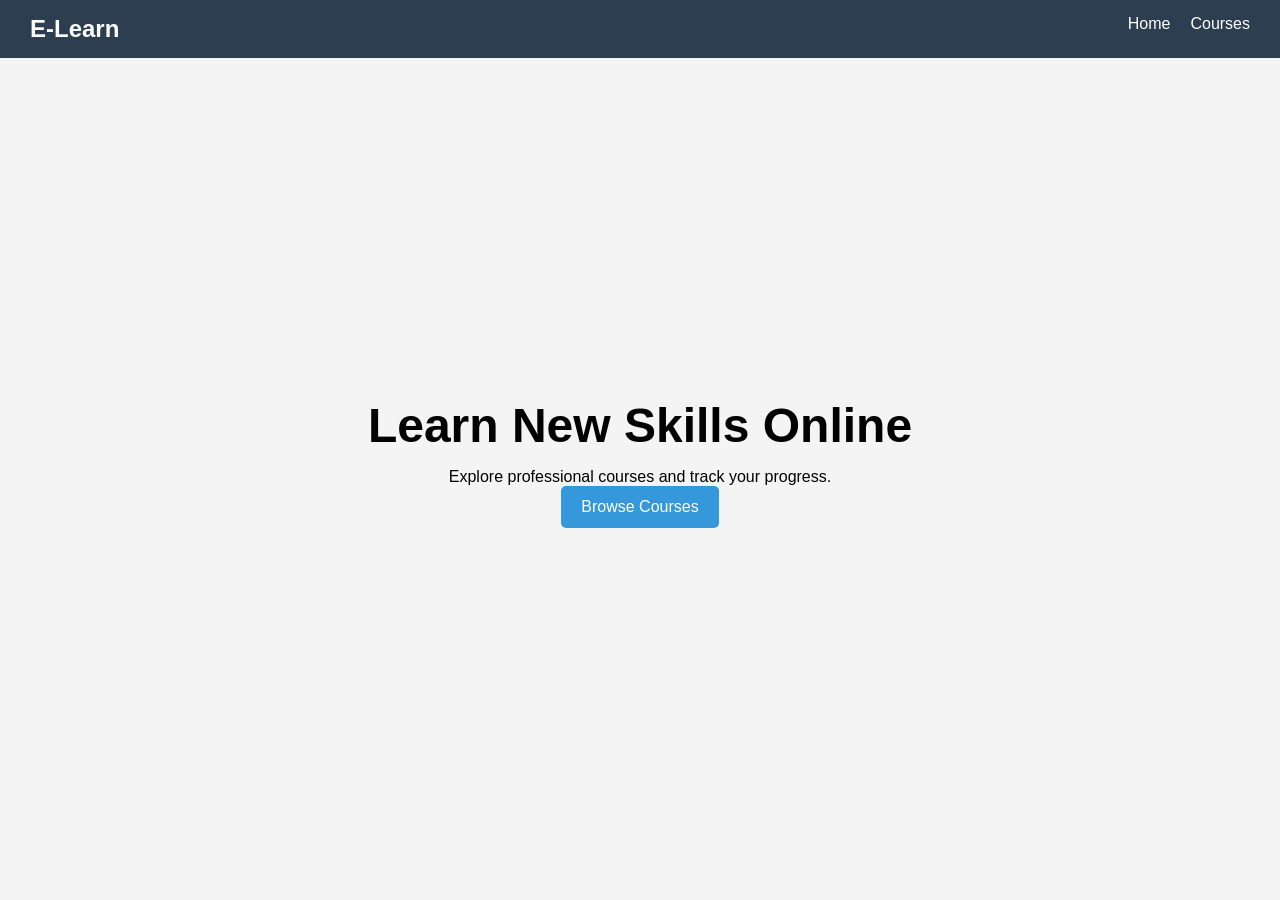
<file: index.html>
<!DOCTYPE html>
<html lang="en">
<head>
<meta charset="UTF-8">
<meta name="viewport" content="width=device-width, initial-scale=1.0">
<title>E-Learning Platform</title>
<link rel="stylesheet" href="style.css">
</head>
<body>

<nav>
    <h2>E-Learn</h2>
    <ul>
        <li><a href="index.html">Home</a></li>
        <li><a href="courses.html">Courses</a></li>
    </ul>
</nav>

<section class="hero">
    <h1>Learn New Skills Online</h1>
    <p>Explore professional courses and track your progress.</p>
    <a href="courses.html" class="btn">Browse Courses</a>
</section>

</body>
</html>
</file>
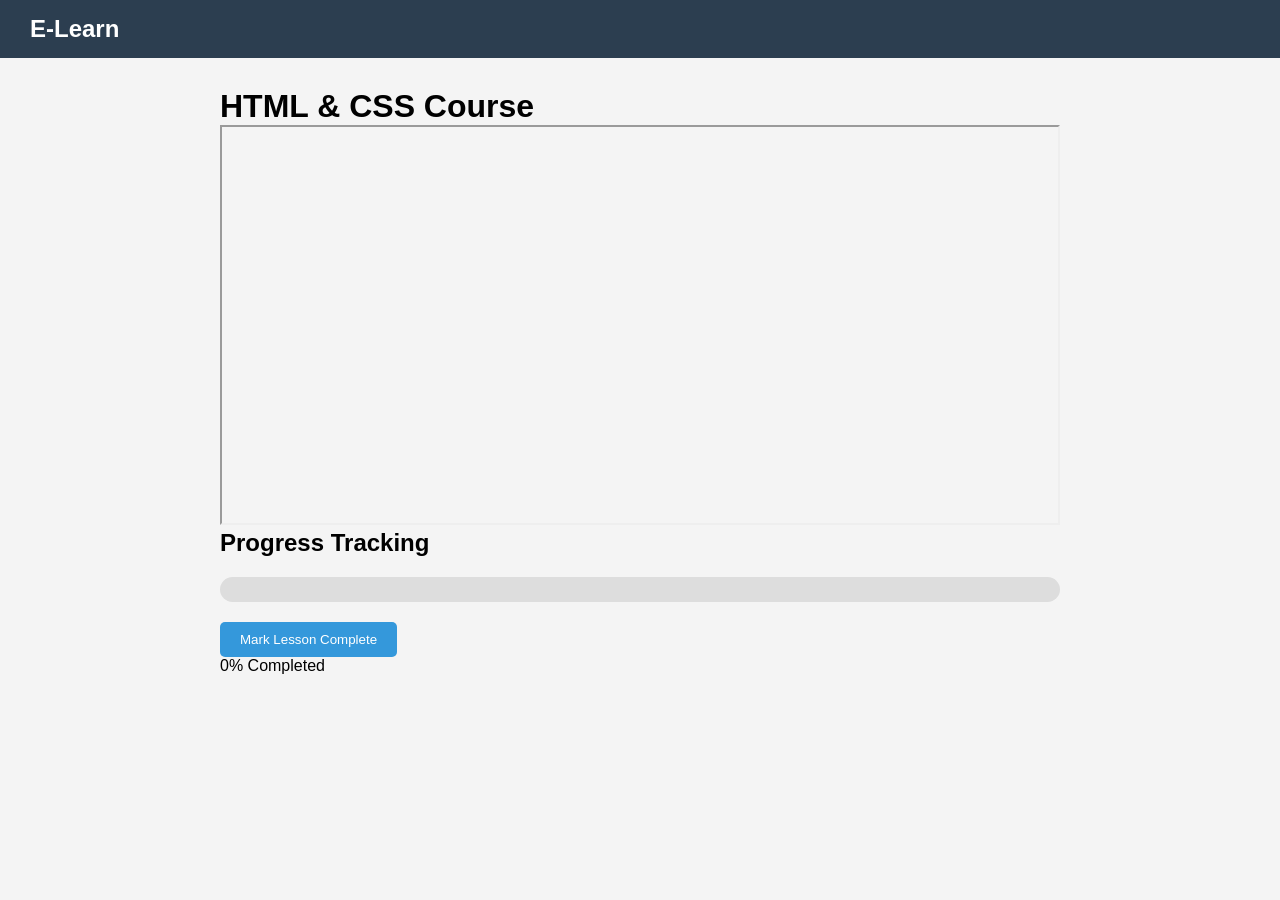
<file: course.html>
<!DOCTYPE html>
<html lang="en">
<head>
<meta charset="UTF-8">
<meta name="viewport" content="width=device-width, initial-scale=1.0">
<title>Course Details</title>
<link rel="stylesheet" href="style.css">
</head>
<body>

<nav>
    <h2>E-Learn</h2>
</nav>

<div class="course-page">

<h1>HTML & CSS Course</h1>

<div class="video-container">
<iframe
width="100%"
height="400"
src="https://www.youtube.com/embed/qz0aGYrrlhU"
title="Course Video"
allowfullscreen>
</iframe>
</div>

<h2>Progress Tracking</h2>

<div class="progress-bar">
<div id="progress"></div>
</div>

<button onclick="updateProgress()">
Mark Lesson Complete
</button>

<p id="percentage">0% Completed</p>

</div>

<script src="script.js"></script>
</body>
</html>
</file>
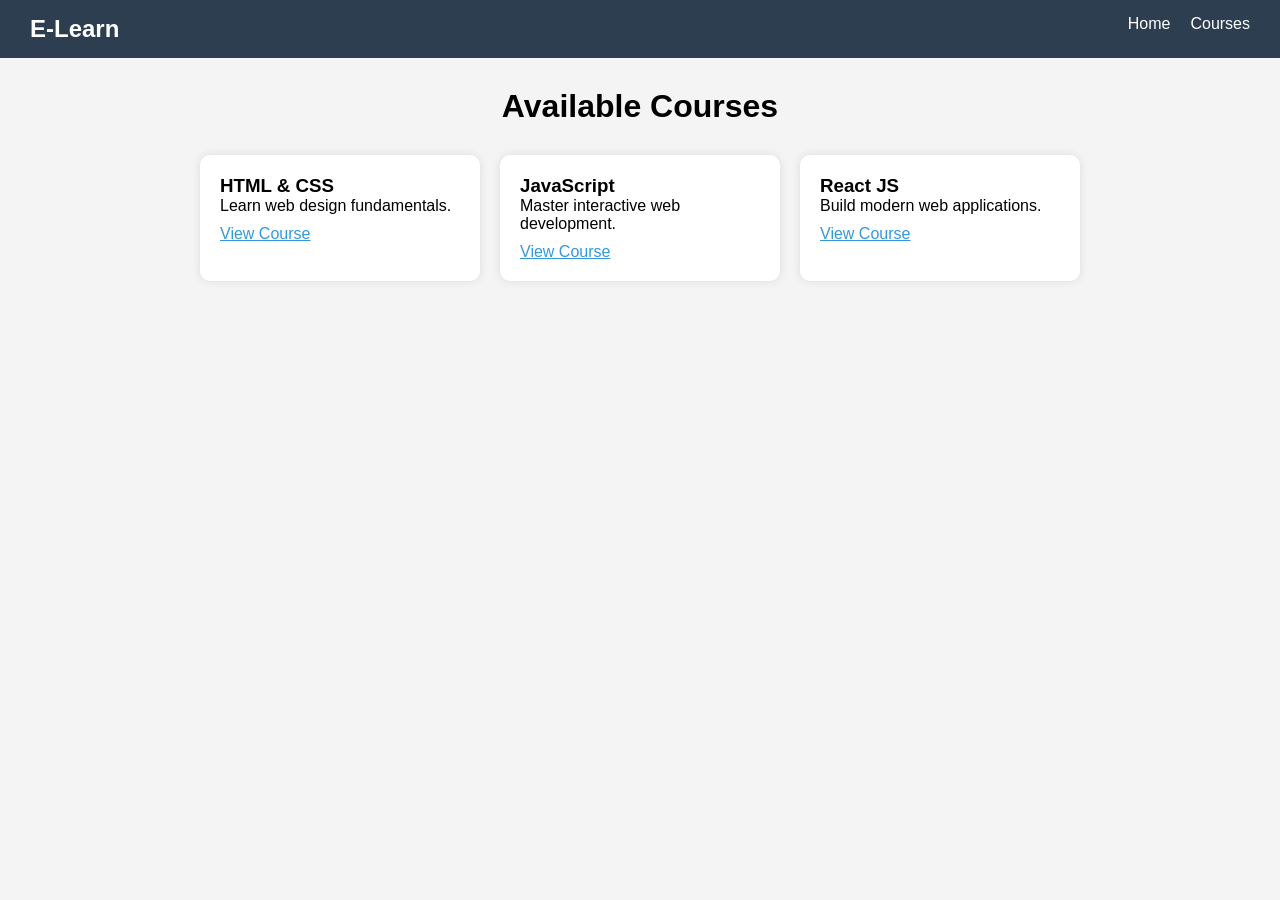
<file: courses.html>
<!DOCTYPE html>
<html lang="en">
<head>
<meta charset="UTF-8">
<meta name="viewport" content="width=device-width, initial-scale=1.0">
<title>Courses</title>
<link rel="stylesheet" href="style.css">
</head>
<body>

<nav>
    <h2>E-Learn</h2>
    <ul>
        <li><a href="index.html">Home</a></li>
        <li><a href="courses.html">Courses</a></li>
    </ul>
</nav>

<h1 class="title">Available Courses</h1>

<div class="course-container">

<div class="card">
    <h3>HTML & CSS</h3>
    <p>Learn web design fundamentals.</p>
    <a href="course.html">View Course</a>
</div>

<div class="card">
    <h3>JavaScript</h3>
    <p>Master interactive web development.</p>
    <a href="course.html">View Course</a>
</div>

<div class="card">
    <h3>React JS</h3>
    <p>Build modern web applications.</p>
    <a href="course.html">View Course</a>
</div>

</div>

</body>
</html>
</file>
<file: style.css>
*{
margin:0;
padding:0;
box-sizing:border-box;
font-family:Arial,sans-serif;
}

body{
background:#f4f4f4;
}

nav{
background:#2c3e50;
color:white;
padding:15px 30px;
display:flex;
justify-content:space-between;
}

nav ul{
display:flex;
list-style:none;
}

nav ul li{
margin-left:20px;
}

nav ul li a{
color:white;
text-decoration:none;
}

.hero{
height:90vh;
display:flex;
flex-direction:column;
justify-content:center;
align-items:center;
text-align:center;
}

.hero h1{
font-size:48px;
margin-bottom:15px;
}

.btn{
background:#3498db;
color:white;
padding:12px 20px;
text-decoration:none;
border-radius:5px;
}

.title{
text-align:center;
margin:30px;
}

.course-container{
display:flex;
justify-content:center;
gap:20px;
flex-wrap:wrap;
}

.card{
background:white;
width:280px;
padding:20px;
border-radius:10px;
box-shadow:0 0 10px rgba(0,0,0,0.1);
}

.card a{
display:inline-block;
margin-top:10px;
color:#3498db;
}

.course-page{
max-width:900px;
margin:auto;
padding:30px;
}

.progress-bar{
width:100%;
height:25px;
background:#ddd;
border-radius:20px;
overflow:hidden;
margin:20px 0;
}

#progress{
width:0%;
height:100%;
background:#27ae60;
transition:0.5s;
}

button{
padding:10px 20px;
background:#3498db;
color:white;
border:none;
cursor:pointer;
border-radius:5px;
}

@media(max-width:768px){

nav{
flex-direction:column;
align-items:center;
}

.course-container{
flex-direction:column;
align-items:center;
}

.hero h1{
font-size:32px;
}
}
</file>
